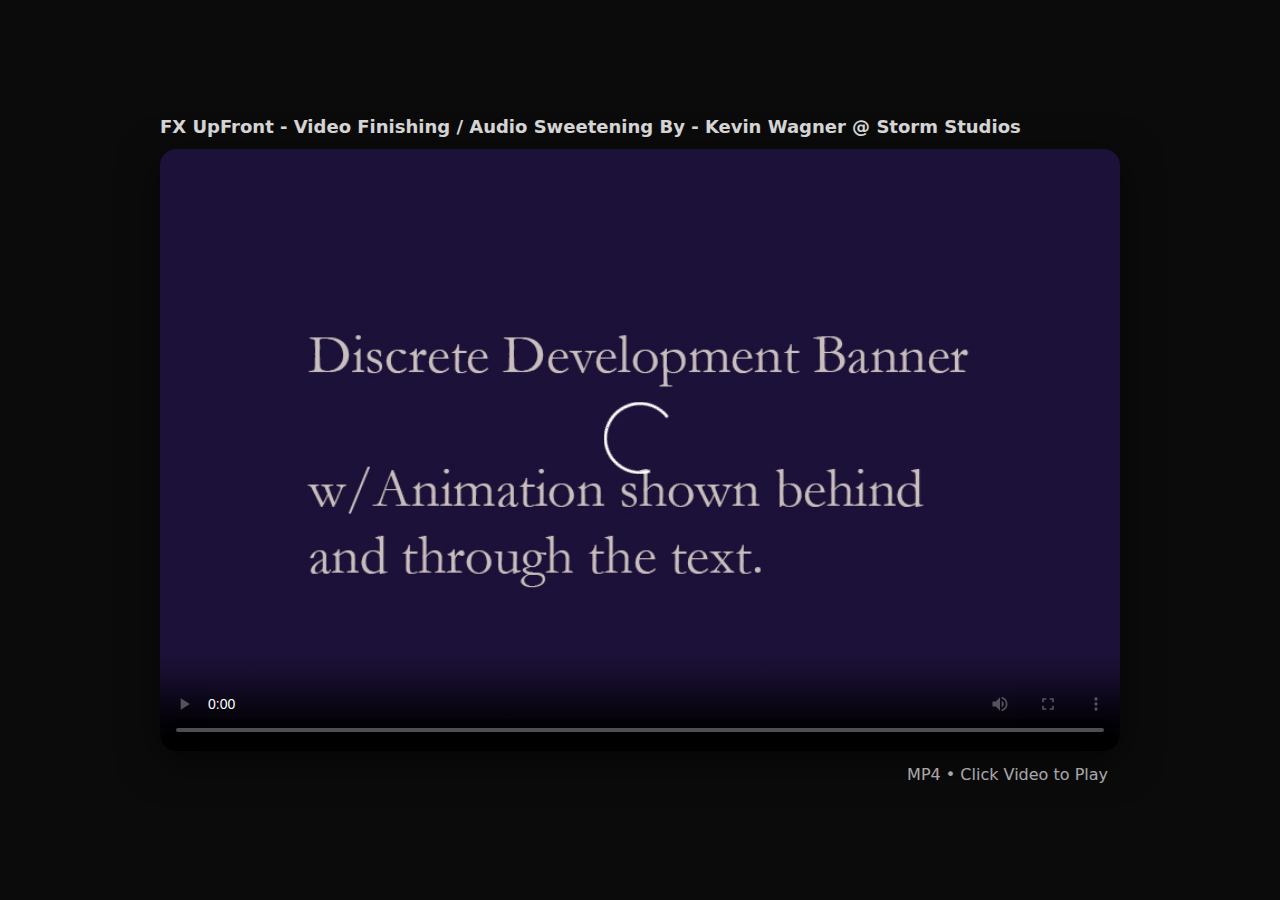
<file: index.html>
<!doctype html>
<html lang="en">
  <head>
    <meta charset="utf-8" />
    <meta name="viewport" content="width=device-width,initial-scale=1" />
    <title>FX-Upfront</title>
    <style>
      :root { color-scheme: dark; }
      body {
        margin: 0;
        min-height: 100vh;
        display: grid;
        place-items: center;
        background: #0b0b0c;
        color: #eaeaea;
        font-family: system-ui, -apple-system, Segoe UI, Roboto, Arial, sans-serif;
      }
      .wrap {
        width: min(960px, 92vw);
        padding: 24px;
      }
      h1 {
        margin: 0 0 12px 0;
        font-size: 18px;
        font-weight: 600;
        opacity: 0.9;
      }
      video {
        width: 100%;
        border-radius: 16px;
        background: #000;
        box-shadow: 0 10px 40px rgba(0,0,0,.55);
      }
      .meta {
        margin-top: 10px;
        font-size: 16px;
        opacity: 0.7;
        display: flex;
        justify-content: right;
        gap: 12px;
        flex-wrap: wrap;
      }
      a { color: inherit; }
    </style>
  </head>
  <body>
    <main class="wrap">
      <h1>FX UpFront - Video Finishing / Audio Sweetening By - Kevin Wagner @ Storm Studios</h1>

      <video
        controls
        preload="metadata"
        playsinline
        poster="assets/poster.jpg"
      >
        <source src="https://dl.dropboxusercontent.com/scl/fi/bgrmq0dn6uoiigakyfg57/FXUpfront.mp4?rlkey=9dn9htglg0e0iezraieya9g6m&st=1k7v0gzs&dl=0" type="video/mp4" />
        Sorry — your browser can’t play this video.
      </video>

      <div class="meta">
        <span>MP4 • Click Video to Play</span>
        <span>
          <!-- <a href="https://dl.dropboxusercontent.com/scl/fi/bgrmq0dn6uoiigakyfg57/FXUpfront.mp4?rlkey=9dn9htglg0e0iezraieya9g6m&st=1k7v0gzs&dl=0" download>Click to Play</a> -->
        </span>
      </div>
    </main>
  </body>
</html>
</file>
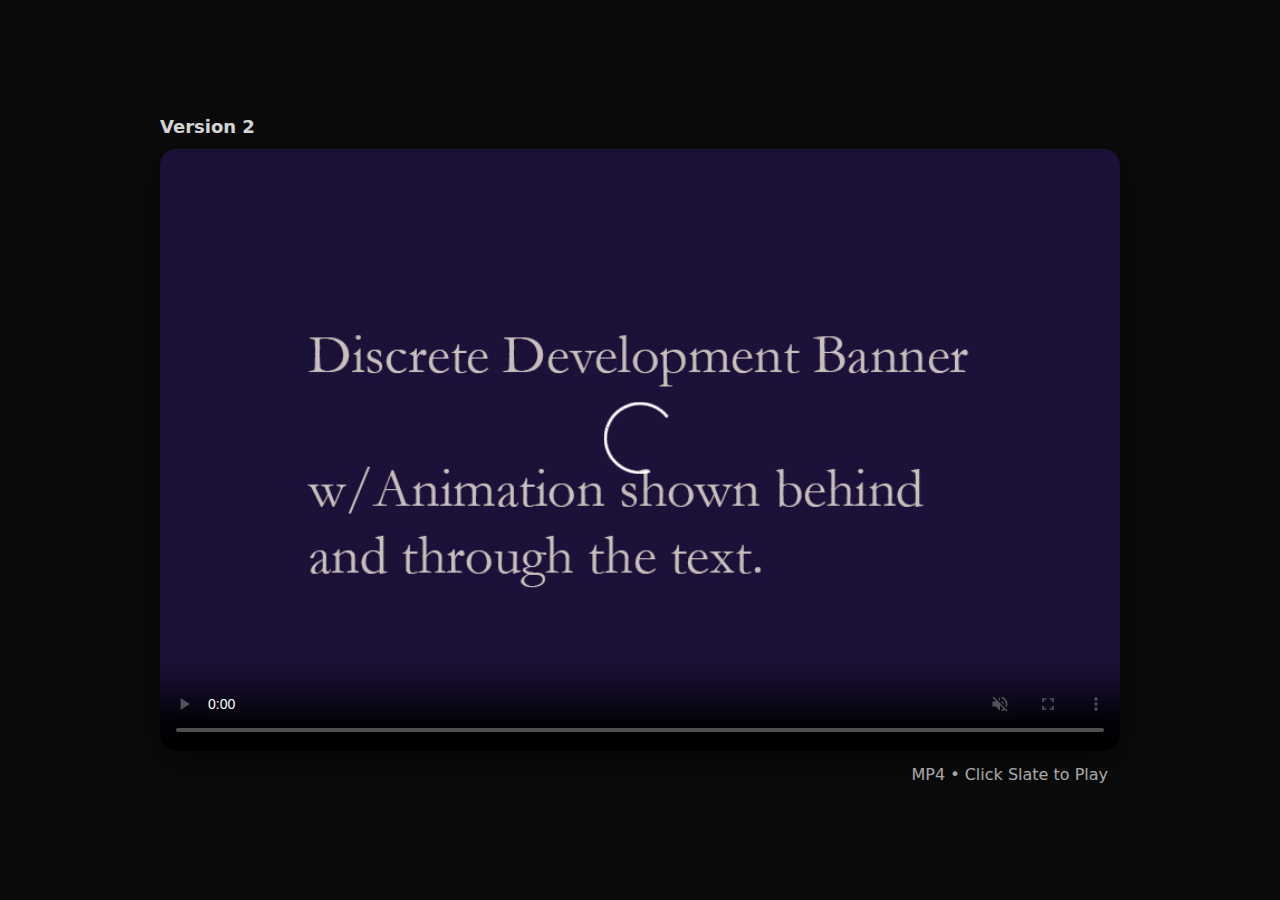
<file: version2.html>
<!doctype html>
<html lang="en">

<head>
  <meta charset="utf-8" />
  <meta name="viewport" content="width=device-width,initial-scale=1" />
  <link rel="stylesheet" href="style.css">
  <title>Animated Banner</title>
</head>

<body>
  <main class="wrap">
    <h1>Version 2</h1>

    <video controls autoplay muted preload="metadata" playsinline poster="assets/poster.jpg">
      <source
        src="https://dl.dropboxusercontent.com/scl/fi/1lniureftpcj9r84260ob/AnimatedLogo-A422-0124.mov?rlkey=d0b9d1tc47r7uzfoa3i11ip1g&st=tiyumf8j&dl=0" />
      Sorry — your browser can’t play this video.
    </video>

    <div class="meta">
      <span>MP4 • Click Slate to Play</span>
      <a href="animatedLogo.html"></a>
    </div>
  </main>
</body>

</html>
</file>
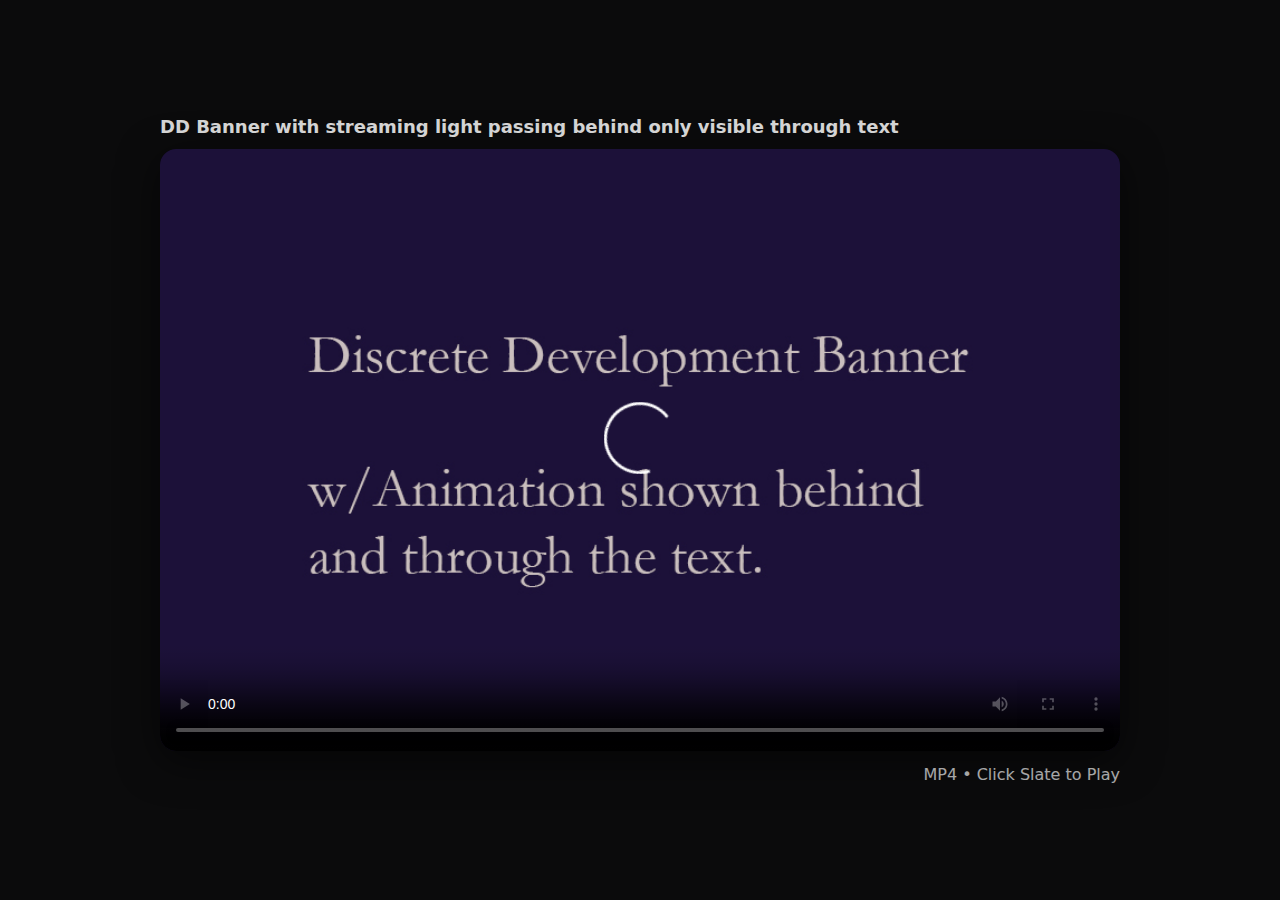
<file: version3.html>
<!doctype html>
<html lang="en">
  <head>
    <meta charset="utf-8" />
    <meta name="viewport" content="width=device-width,initial-scale=1" />
    <link rel="stylesheet" href="style.css">
    <title>Animated Banner</title>
  </head>
  <body>
    <main class="wrap">
      <h1>DD Banner with streaming light passing behind only visible through text</h1>

      <video
        controls
        preload="metadata"
        playsinline
        poster="assets/poster.jpg"
      >
        <source src="https://dl.dropboxusercontent.com/scl/fi/wv350miu5kbx4soru5f78/DD-Animated-v3.mp4?rlkey=x7n6ixsa1dv0sig6ro31bpkjv&st=vnkr5r1v&dl=0" />
        Sorry — your browser can’t play this video.
      </video>

      <div class="meta">
        <span>MP4 • Click Slate to Play</span>

      </div>
    </main>
  </body>
</html>
</file>
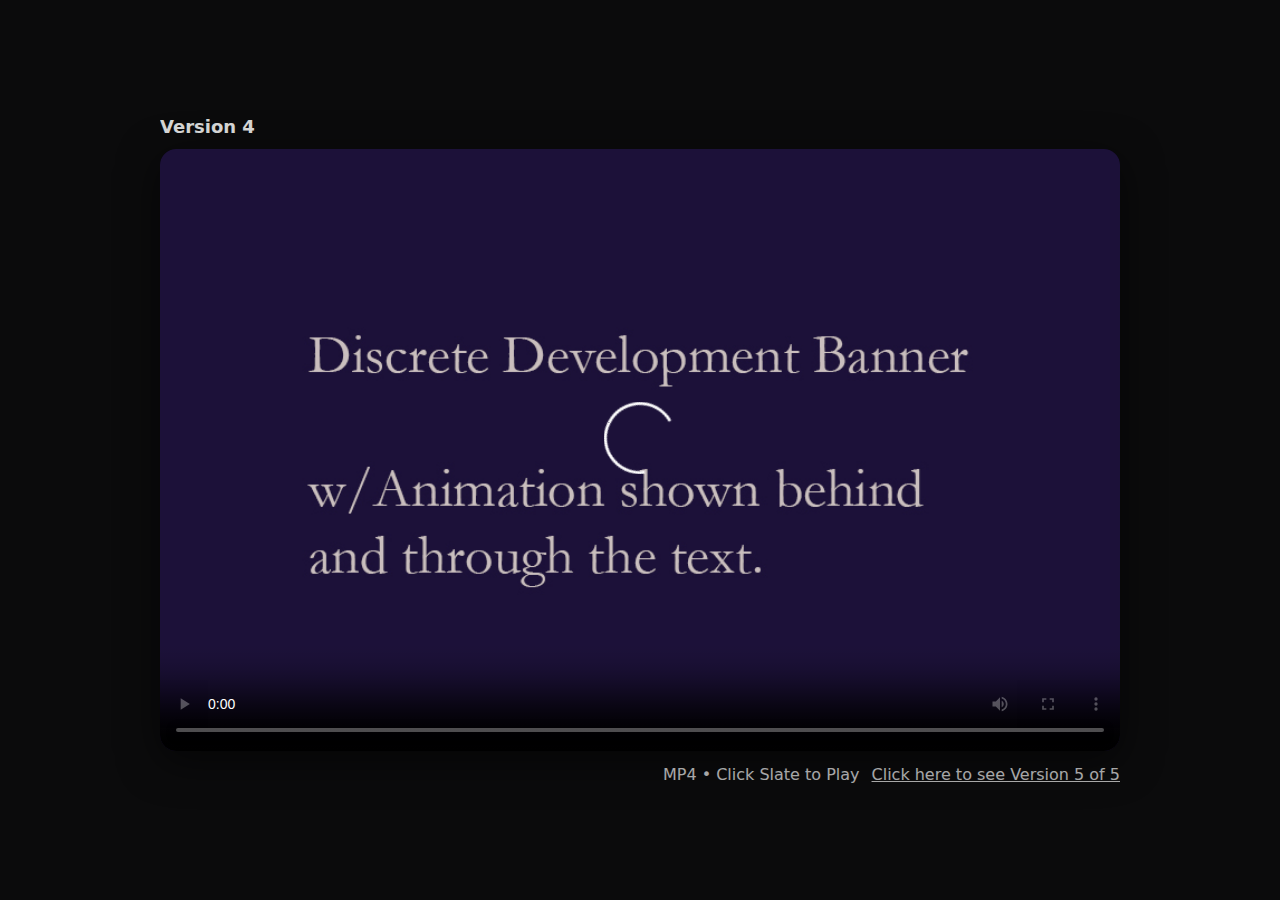
<file: version4.html>
<!doctype html>
<html lang="en">
  <head>
    <meta charset="utf-8" />
    <meta name="viewport" content="width=device-width,initial-scale=1" />
    <link rel="stylesheet" href="style.css">
    <title>Animated Banner</title>
  </head>
  <body>
    <main class="wrap">
      <h1>Version 4</h1>

      <video
        controls
        preload="metadata"
        playsinline
        poster="assets/poster.jpg"
      >
        <source src="https://dl.dropboxusercontent.com/scl/fi/jp064qj46j2rk57dfogkp/DD-Animated-v4.mp4?rlkey=pdht6ay2dsex0f87q1m17g2qk&st=pwaj14b3&dl=0" />
        Sorry — your browser can’t play this video.
      </video>

      <div class="meta">
        <span>MP4 • Click Slate to Play</span>
     <a href="version5.html">Click here to see Version 5 of 5</a>
      </div>
    </main>
  </body>
</html>
</file>
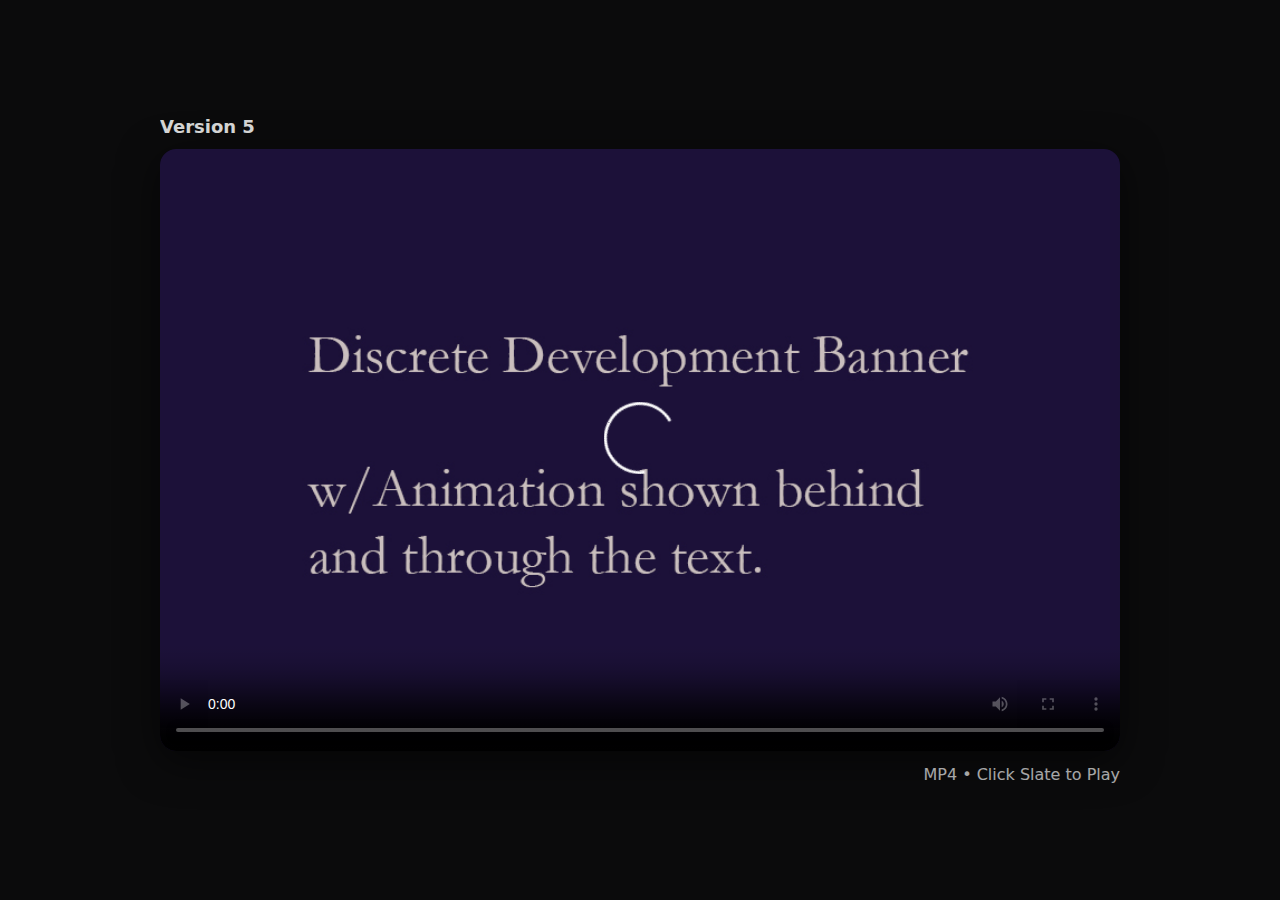
<file: version5.html>
<!doctype html>
<html lang="en">
  <head>
    <meta charset="utf-8" />
    <meta name="viewport" content="width=device-width,initial-scale=1" />
    <link rel="stylesheet" href="style.css">
    <title>Animated Banner</title>
  </head>
  <body>
    <main class="wrap">
      <h1>Version 5</h1>

      <video
        controls
        preload="metadata"
        playsinline
        poster="assets/poster.jpg"
      >
        <source src="https://dl.dropboxusercontent.com/scl/fi/7nwev9bz3bqp6y31eqquq/DD-Animated-v5.mp4?rlkey=tt0mqrvo15gzrcnpq2fwbwrjx&st=6qu4o55a&dl=0" />
        Sorry — your browser can’t play this video.
      </video>

      <div class="meta">
        <span>MP4 • Click Slate to Play</span>

      </div>
    </main>
  </body>
</html>
</file>
<file: style.css>
:root {
      color-scheme: dark;
  }

  body {
      margin: 0;
      min-height: 100vh;
      display: grid;
      place-items: center;
      background: #0b0b0c;
      color: #eaeaea;
      font-family: system-ui, -apple-system, Segoe UI, Roboto, Arial, sans-serif;
  }

  .wrap {
      width: min(960px, 92vw);
      padding: 24px;
  }

  h1 {
      margin: 0 0 12px 0;
      font-size: 18px;
      font-weight: 600;
      opacity: 0.9;
  }

  video {
      width: 100%;
      border-radius: 16px;
      background: #000;
      box-shadow: 0 10px 40px rgba(0, 0, 0, .55);
  }

  .meta {
      margin-top: 10px;
      font-size: 16px;
      opacity: 0.7;
      display: flex;
      justify-content: right;
      gap: 12px;
      flex-wrap: wrap;
  }

  a {
      color: inherit;
  }
</file>
